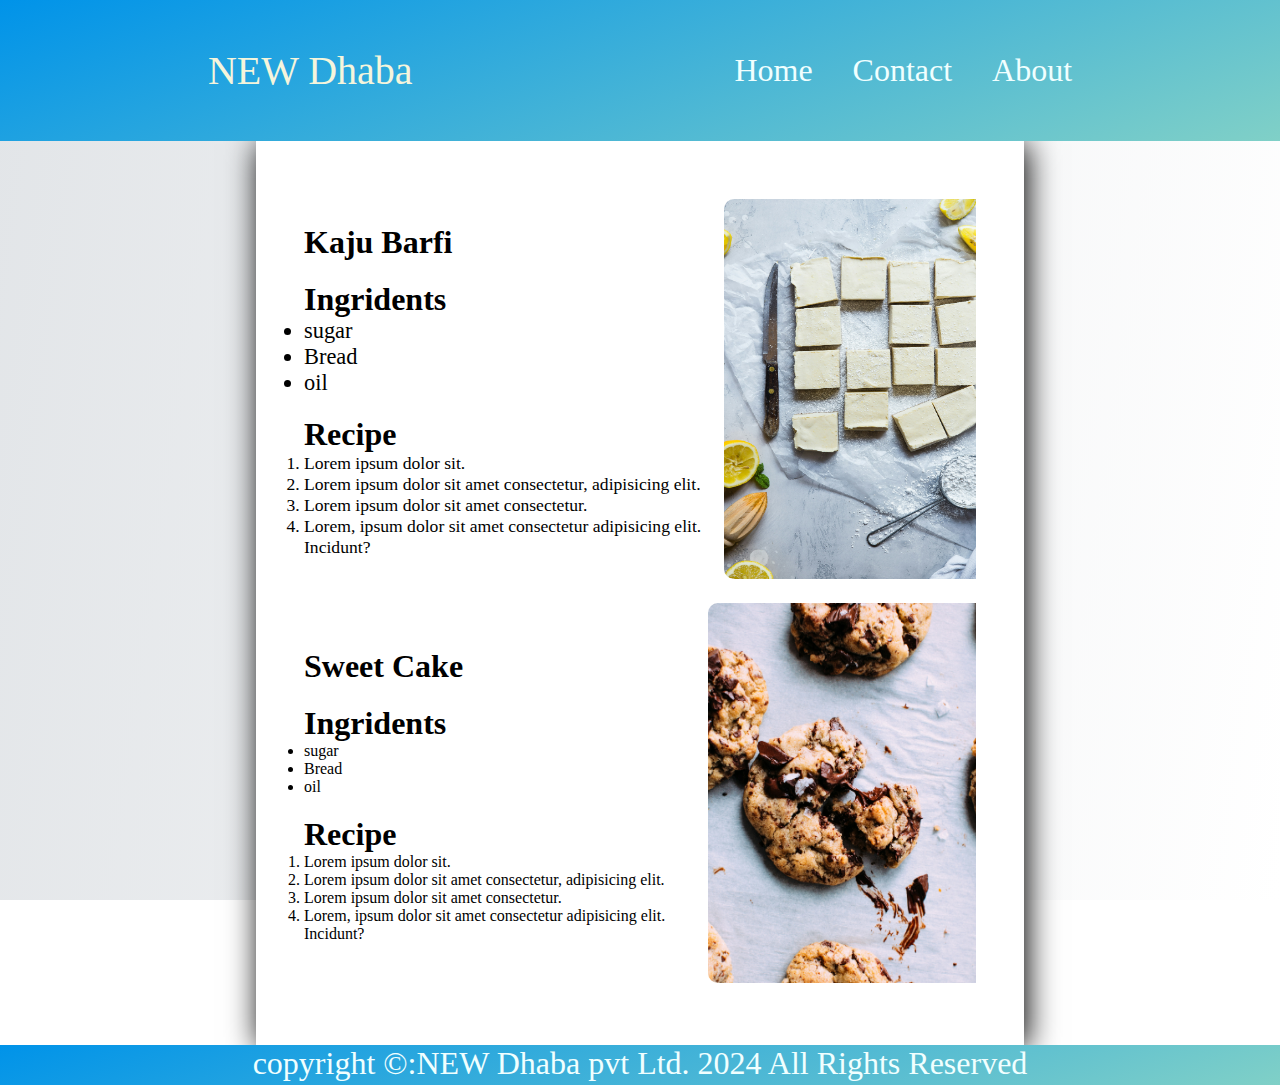
<file: index.html>
<!DOCTYPE html>
<html lang="en">
<head>
    <meta charset="UTF-8">
    <meta name="viewport" content="width=device-width, initial-scale=1.0">
    <title>NEW Dhaba</title>
    <link rel="stylesheet" href="styles.css">
</head>
<body>
    <div class="container">
        <header>
            <div class="navContainer">
                <nav>
                    <ul id="navList">
                        <li>
                           <p id="logo">NEW Dhaba</p>
                        </li>
                        <li>
                            <div id="navitems">
                                <a href="#">Home</a>
                                <a href="#">Contact</a>
                                <a href="#">About</a>
                            </div>
                        </li>
                    </ul>
                </nav>
            </div>
        </header>
       
       <main>
        <div class="contentBox">
            <section>
                <div class="item">
                    <div class="leftBox">
                      <h2>Kaju Barfi</h2>
                      <div>
                        <h2>Ingridents</h2>
                        <ul class="ingBox">
                          <li>sugar</li>
                          <li>Bread</li>
                          <li>oil</li>
                        </ul>
                      </div>
                      
                      <div>
                        <h2>Recipe</h2>
                      <ol class="recipeBox">
                        <li>Lorem ipsum dolor sit.</li>
                        <li>Lorem ipsum dolor sit amet consectetur, adipisicing elit.</li>
                        <li>Lorem ipsum dolor sit amet consectetur.</li>
                        <li>Lorem, ipsum dolor sit amet consectetur adipisicing elit. Incidunt?</li>
                      </ol>
                      </div>
                      
                    </div>
                    <div class="rightBox">
                        <img src="sweet1.jpg" alt="sweet">
                        <div class="overlay">
                            <span>Click here to buy</span>
                        </div>
                    </div>
                </div>
                 
                <div class="item">
                    <div class="leftBox">
                      <h2>Sweet Cake</h2>
                      <div>
                        <h2>Ingridents</h2>
                        <ul>
                          <li>sugar</li>
                          <li>Bread</li>
                          <li>oil</li>
                        </ul>
                      </div>
                      
                      <div>
                        <h2>Recipe</h2>
                      <ol>
                        <li>Lorem ipsum dolor sit.</li>
                        <li>Lorem ipsum dolor sit amet consectetur, adipisicing elit.</li>
                        <li>Lorem ipsum dolor sit amet consectetur.</li>
                        <li>Lorem, ipsum dolor sit amet consectetur adipisicing elit. Incidunt?</li>
                      </ol>
                      </div>
                      
                    </div>
                    <div class="rightBox">
                        <img src="sweet2.jpg" alt="sweet">
                        <div class="overlay">
                            <span>Click here to buy</span>
                        </div>
                    </div>
                </div>

            </section>


        </div>
       </main>
       
       <footer>
        <div class="footerBox">
            <p>
                copyright &copy:NEW Dhaba pvt Ltd. 2024 All Rights Reserved
            </p>
        </div>
       </footer>
       
    </div>
</body>
</html>
</file>
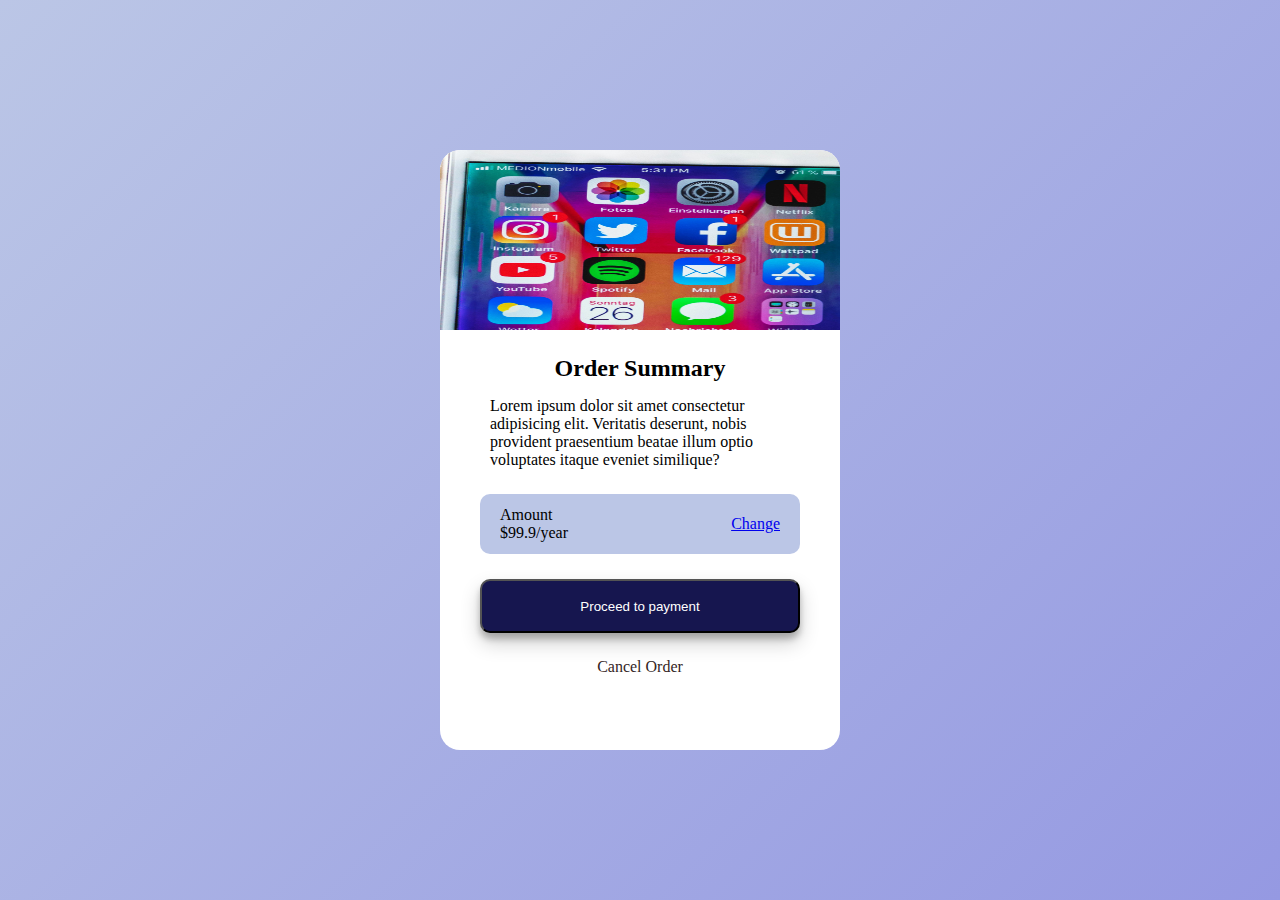
<file: Cards project/index2.html>
<!DOCTYPE html>
<html lang="en">
<head>
    <meta charset="UTF-8">
    <meta name="viewport" content="width=device-width, initial-scale=1.0">
    <title>Document</title>
    <style>
        *{
            margin: 0;
            padding: 0;
            box-sizing: border-box;
        }
            .container{
            width: 100vw;
            height: 100vh;
            background-color: #BBC6EC;
            background-image: linear-gradient(135deg,#BBC6E6 0%,#9599E2 100%);
            display: flex;
            justify-content: center;
            align-items: center;
        }

        .card{
            width: 400px;
            height: 600px;
            background-color: white;
            border-radius: 20px;

            display: flex;
            flex-direction: column;
            align-items: center;
            gap: 25px;
        }
        .card img{
            width:400px;
            height: 30%;
            border-top-left-radius: 20px;
            border-top-right-radius: 20px;
        }
        .textbox{
            display: flex;
            flex-direction: column;
            align-items: center;
            gap: 15px;
            width: 75%;
        }
        #amountbox{
            width: 80%;
            height: 10%;
            background-color: #BBC6E6;
            border-radius: 10px;
            display: flex;
            justify-content: space-between;
            align-items: center;
            padding-right: 20px;
            padding-left: 20px;
        }
        #leftbox{
            /* width: fit-content; */
            height: 100%;
            display: flex;
            gap: 15px;
            align-items: center;
        }
        
        #paymentbutton{
            width: 80%;
            height: 9%;
            background-color: rgb(22, 22,79);
            color: white;
            border-radius: 10px;
            box-shadow: 0 10px 20px rgba(0, 0, 0, 0.19),0 6px 6px rgba(0, 0, 0, 0.23);
        }

        .cancelbox a{
              text-decoration: none;
              color: rgb(52, 37, 37);
        }
    </style>
</head>
<body>
    <div class="container">
        <div class="card">
         <img src="images_card/icon1.jpg" alt="">
          
              <div class="textbox">
                 <h2>Order Summary</h2>
                  <p>Lorem ipsum dolor sit amet consectetur adipisicing elit. Veritatis deserunt, nobis provident praesentium beatae illum optio voluptates itaque eveniet similique?</p> 
        
              </div>

              <div id="amountbox">
                 <div id="leftbox">
                    <!-- <div class="imgbox">
                          <img src="images_card/logoo.jpg" alt="">
                    </div> -->
                       <div class="textamountbox">
                        <p>Amount</p>
                        <p>$99.9/year</p>
                       </div>
                    </div>
                 <div class="rightbox">
                        <a href="#">Change</a>
                 </div>
              </div>
              <button id="paymentbutton">
                Proceed to payment
              </button>
         
              <div class="cancelbox">
                <a href="#">Cancel Order</a>
              </div>
        </div>
    </div>
</body>
</html>
</file>
<file: styles.css>
*{
    margin: 0;
    padding: 0;
    box-sizing: border-box;
}
.container{
    height: 100vh;
    width: 100vw;
    overflow: none;
    background-color: #e2e5e8;
    background-image: linear-gradient(98deg,#e2e5e8 0%,#ffffff 100%);
}

.navContainer{
    width: 100vw;
    /* background-color: rgba(113, 113, 154, 0.776); */
    background-color: #0093E9;
    background-image: linear-gradient(160deg,#0093E9 0%,#80D0C7 100%);
    min-height: 80px;
    display: flex;
    justify-content: center;
    align-items: center;
    position: relative;
}
nav{
    width: 100%;
    padding: 2rem;
}
#navList{
    width: 100%;
    padding: 15px;
    /* margin-left: 15px;
    margin-right: 15px; */
    list-style: none;
    font-size: 2rem;
    display: flex;
    justify-content: space-around;
    align-items: center;
 }
 #logo{
    font-size: 2.5rem;
    color: beige;
 }
 a{
    text-decoration: none;
    color: azure;
 }
 #navitems{
    display: flex;
    gap: 40px;  
 }

 .footerBox{
    background-color: #0093E9;
    background-image: linear-gradient(160deg,#0093E9 0%,#80D0C7 100%);
    width: 100%;
    text-align: center;
    min-height: 40px;
 }
 .footerBox p{
    color: azure;
    font-size: 2rem;
 }

 .contentBox{
    width: 60%;
    margin: auto;
    /* border: 1px solid black; */
    background-color: white;
    display: flex;
    flex-direction: column;
    gap: 100px;
    padding: 3rem;
    box-shadow: 3px 3px 30px black;
 }

 .item{
    display: flex;
    justify-content: space-around;
    align-items: center;
 }
 .rightBox{
    position: relative;
    overflow: hidden;
    transition: all 0.3s linear 0s;
 }
 .rightBox img{
    height: 400px;
    width: 300px;
    border-radius: 20px;
    padding: 10px;
    transition: all 0.6s linear 0s;
 }
 .rightBox:hover{
    transform: scale(1.1);
 }
 .leftBox{
    display: flex;
    flex-direction: column;
    gap: 20px;
 }

 .leftBox h2{
    font-size: 2rem;
 }
 .ingBox{
    font-size: 1.4rem;
 }
 .recipeBox{
    font-size:1.1rem;
 }
 .rightBox .overlay{
    position: absolute;
    top: 0;
    left: 0;
    height: 100%;
    width: 100%;
    background-color: rgba(36, 34, 34, 0.713);
    border-radius: 20px;
    display: flex;
    align-items: center;
    justify-content: center;
    opacity: 0;
    transition: all 0.3s linear 0s;
 }
.rightBox:hover .overlay{
  opacity: 1;
}

 .rightBox .overlay span{
    color: white;
    font-size: 1.2rem;
 }
</file>
